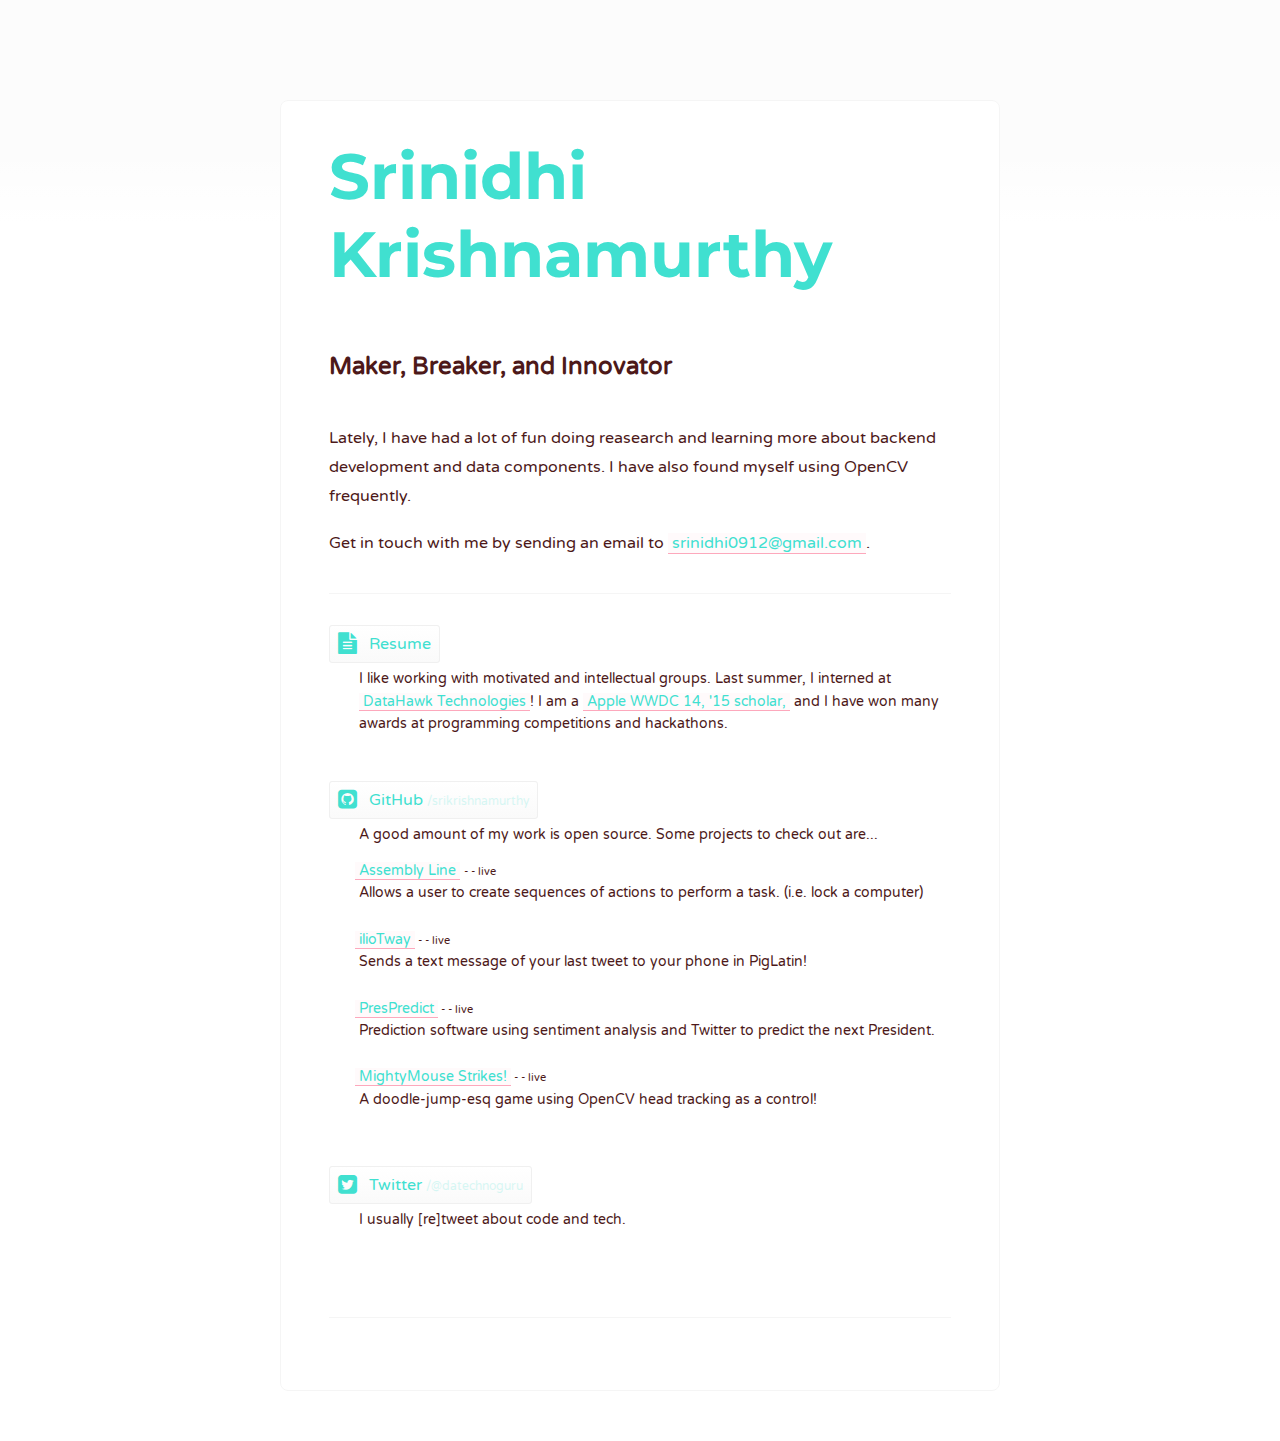
<file: index.html>
<!DOCTYPE HTML>
<html>
	<head>
		<meta name="viewport" content="width=device-width, initial-scale=1">
		<title>Srinidhi Krishnamurthy</title>
		<link rel="icon" type="image/png" href="favicon.ico">

		<link href="http://maxcdn.bootstrapcdn.com/font-awesome/4.5.0/css/font-awesome.min.css" rel="stylesheet">
		<link href='http://fonts.googleapis.com/css?family=Varela+Round|Montserrat' rel='stylesheet' type='text/css'>
		<link rel="stylesheet" type="text/css" href="styles.css">
		<link rel="stylesheet" type="text/css" href="icon.css">
	</head>
	<body>
		<div class="preview-content">
			<div>
				<p></p>
			</div>
		</div>
		<div id="favs-background-wrapper">
			<div id="favs-background">
				<span></span>
				<div id="favs-background-shadow"></div>
			</div>
		</div>
		<div class="main-wrapper">
			<div class="fade-in">
				<h1 class="title-text">Srinidhi Krishnamurthy</h1>
				<div class="effect-wrapper">
					<h2 class="heading-text">Maker, Breaker, and Innovator<span></h2>
					<div class="content-left-effect"></div>
					<div class="content-right-effect"></div>
					<div class="content-bottom-effect"></div>
					<div class="content-top-effect"></div>
					<p class="body-text body-text--major">Lately, I have had a lot of fun doing reasearch and learning more about backend development and data components. I have also found myself using OpenCV frequently.</p>
					<p class="body-text body-text--major">Get in touch with me by sending an email to <a class="text-detail" href="mailto:srinidhi0912@gmail.com">srinidhi0912@gmail.com</a>.</p>
				</div>

				<div class="divider"></div>

				<ul class="link-list">
					<li id="resume">
						<a href="resume.pdf" class="link-item-title">
							<i class="fa fa-file-text"></i>
							<span>Resume</span>
						</a>
						<div class="link-item-description">
							<p class="body-text">
								I like working with motivated and intellectual groups. Last summer, I interned at <a href="https://datahawktech.com/" class="text-detail">DataHawk Technologies</a>! I am a <a href="http://wwdcscholars.com/WWDC-Scholars-Web-2015/" class="text-detail">Apple WWDC 14, '15 scholar,</a> and I have won many awards at programming competitions and hackathons.
							</p>
						</div>
					</li>
					<li id="github">
						<a href="http://github.com/srikrishnamurthy" data-img="img/resume.png" class="link-item-title">
							<i class="fa fa-github-square"></i>
							<span>GitHub <span class="link-item-title-path">/srikrishnamurthy</span></span>
						</a>
						<div class="link-item-description">
							<p class="body-text">A good amount of my work is open source. Some projects to check out are...</p>
							<ul class="content-list">
								<li class="body-text"><a data-img="" href="https://github.com/asmline/Assembly-Line" class="text-detail preview-switcher">Assembly Line</a> <span class="badge-text"> - - live</span><div>Allows a user to create sequences of actions to perform a task. (i.e. lock a computer)</div></li>
								
								<li class="body-text"><a href="https://github.com/srikrishnamurthy/ilioTway" class="text-detail">ilioTway</a><span class="badge-text"> - - live</span><div>Sends a text message of your last tweet to your phone in PigLatin!</div></li>
								
								<li class="body-text"><a href="https://github.com/srikrishnamurthy/PresPredict" class="text-detail">PresPredict</a><span class="badge-text"> - - live</span><div>Prediction software using sentiment analysis and Twitter to predict the next President.</div></li>

								<li class="body-text"><a href="https://github.com/srikrishnamurthy/MightyMouse" class="text-detail">MightyMouse Strikes!</a><span class="badge-text"> - - live</span><div>A doodle-jump-esq game using OpenCV head tracking as a control!</div></li>
							</ul>
						</div>
					</li>
					<li id="twitter">
						<a href="https://twitter.com/datechnoguru" class="link-item-title">
							<i class="fa fa-twitter-square"></i>
							<span>Twitter <span class="link-item-title-path">/@datechnoguru</span></span>
						</a>
						<div class="link-item-description">
							<p class="body-text">I usually [re]tweet about code and tech.</p>
						</div>
					</li>
				</ul>

				<div class="divider"></div>
			</div>
		</div>

		<script src="http://code.jquery.com/jquery-1.11.0.min.js"></script>
		<script src="main.js"></script>
		<script src="favorites.js"></script>
	</body>
</html>
</file>
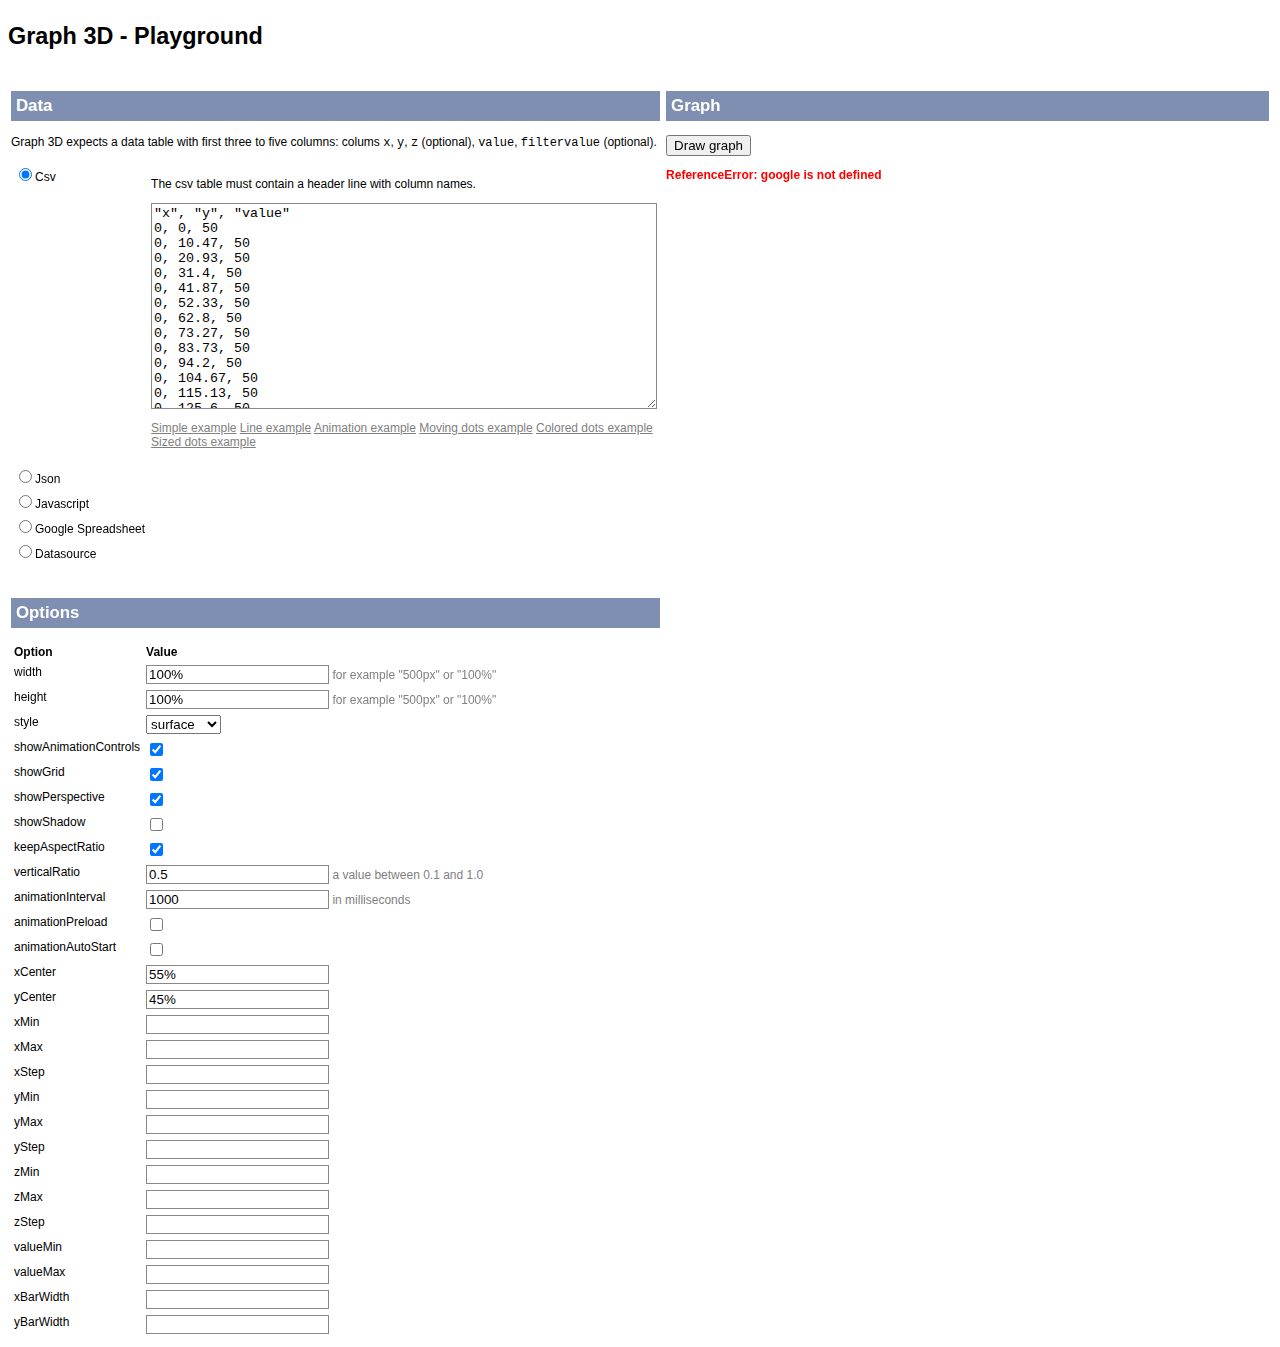
<file: graph/playground/index.html>
<!DOCTYPE HTML PUBLIC "-//W3C//DTD HTML 4.01 Transitional//EN" "http://www.w3.org/TR/html4/loose.dtd">
<html>

<head>
    <title>Graph 3D - Playground</title>

    <script type="text/javascript" src="http://www.google.com/jsapi"></script>
    <script type="text/javascript" src="../graph3d.js"></script>


    <script type="text/javascript" src="playground.js"></script>
    <script type="text/javascript" src="csv2array.js"></script>
    <link rel='stylesheet' href='playground.css' type='text/css'>

    <script type="text/javascript">
        google.load("visualization", "1");

        // Set callback to run when API is loaded
        google.setOnLoadCallback(drawVisualization);

        // Called when the Visualization API is loaded.
        function drawVisualization() {
            // TODO
        }
    </script>
</head>

<body onload="load();">

<h1>Graph 3D - Playground</h1>

<table style="width:100%;">
<col width="50%">
<col width="50%">

<tr>
    <td>
        <h2>Data</h2>
        <p>
            Graph 3D expects a data table with first three to five columns:
            colums <code>x</code>, <code>y</code>, <code>z</code> (optional),
            <code>value</code>, <code>filtervalue</code> (optional).
        </p>

        <table>
            <tr>
                <td style="white-space: nowrap">
                    <input type="radio" name="datatype" id="datatypeCsv" onclick="selectDataType();" checked value="csv">Csv
                </td>
                <td>
                    <div id="csv">
                        <p>
                            The csv table must contain a header line with column names.
                        </p>
                        <textarea id="csvTextarea"></textarea>
                        <p>
                            <a href="javascript: loadCsvExample();" title="Load an example">Simple example</a>
                            <a href="javascript: loadCsvLineExample();" title="Load an example">Line example</a>
                            <a href="javascript: loadCsvAnimationExample();" title="Load an example">Animation example</a>
                            <a href="javascript: loadCsvMovingDotsExample();" title="Load an example">Moving dots example</a>
                            <a href="javascript: loadCsvColoredDotsExample();" title="Load an example">Colored dots example</a>
                            <a href="javascript: loadCsvSizedDotsExample();" title="Load an example">Sized dots example</a>
                        </p>
                    </div>
                </td>
            </tr>

            <tr>
                <td style="white-space: nowrap">
                    <input type="radio" name="datatype" id="datatypeJson" onclick="selectDataType();" value="javascript">Json
                </td>
                <td>
                    <div id="json">
                        <p>

                        </p>
                        <textarea id="jsonTextarea"></textarea>
                        <p>
                            <a href="javascript: loadJsonExample();" title="Load an example">Simple example</a>
                        </p>
                    </div>
                </td>
            </tr>

            <tr>
                <td style="white-space: nowrap">
                    <input type="radio" name="datatype" id="datatypeJavascript" onclick="selectDataType();" value="javascript">Javascript
                </td>
                <td>
                    <div id="javascript">
                        <p>
                            The javascript source must create a global variable named <code>data</code>
                            which contains a google visualization DataTable.
                        </p>
                        <textarea id="javascriptTextarea"></textarea>
                        <p>
                            <a href="javascript: loadJavascriptExample();" title="Load an example">Simple example</a>
                            <a href="javascript: loadJavascriptFunctionExample();" title="Load an example">Function example</a>
                        </p>
                    </div>
                </td>
            </tr>

            <tr>
                <td style="white-space: nowrap">
                    <input type="radio" name="datatype" id="datatypeGooglespreadsheet" onclick="selectDataType();" value="googlespreadsheet">Google Spreadsheet
                </td>
                <td>
                    <div id="googlespreadsheet">
                        <input type="text" id="googlespreadsheetText">
                        <p>
                            <a href="javascript: loadGooglespreadsheetExample();" title="Load an example">Google Spreadsheet example</a>
                            (<a href="https://spreadsheets.google.com/a/almende.org/ccc?key=tJ6gaeq2Ldy82VVMr5dPQoA&hl=en#gid=0" target="_blank" title="View data">view spreadsheet</a>)
                        </p>
                    </div>
                </td>
            </tr>

            <tr>
                <td style="white-space: nowrap">
                    <input type="radio" name="datatype" id="datatypeDatasource" onclick="selectDataType();" value="datasource">Datasource
                </td>
                <td>
                    <div id="datasource">
                        <input type="text" id="datasourceText">
                        <p>
                            <a href="javascript: loadDatasourceExample();" title="Load an example">Example</a>
                            (<a href="datasource.html" target="_blank" title="View php sourcecode">view source code</a>)
                        </p>
                    </div>
                </td>
            </tr>
        </table>

        <br>
    </td>
    <td rowspan=2>
        <h2>Graph</h2>
        <p>
            <input type="button" value="Draw graph" onclick="draw();" id="draw">
        </p>

        <div id="graph"></div>
    </td>
</tr>
<tr>
    <td>
        <h2>Options</h2>

        <table>
            <tr>
                <th>Option</th>
                <th>Value</th>
            </tr>

            <tr>
                <td>width</td>
                <td><input type="text" id="width" value="100%" /> <span class="info">for example "500px" or "100%"</span></td>
            </tr>
            <tr>
                <td>height</td>
                <td><input type="text" id="height" value="100%" /> <span class="info">for example "500px" or "100%"</span></td>
            </tr>
            <tr>
                <td>style</td>
                <td>
                    <select id="style">
                        <option value="bar" >bar
                        <option value="bar-color" >bar-color
                        <option value="bar-size" >bar-size
                        <option value="dot" >dot
                        <option value="dot-color" >dot-color
                        <option value="dot-size" >dot-size
                        <option value="dot-line" >dot-line
                        <option value="line" >line
                        <option value="grid" >grid
                        <option value="surface" selected>surface
                    </select>
            </tr>

            <tr>
                <td>showAnimationControls</td>
                <td><input type="checkbox" id="showAnimationControls" checked /></td>
            </tr>
            <tr>
                <td>showGrid</td>
                <td><input type="checkbox" id="showGrid" checked /></td>
            </tr>
            <tr>
                <td>showPerspective</td>
                <td><input type="checkbox" id="showPerspective" checked /></td>
            </tr>
            <tr>
                <td>showShadow</td>
                <td><input type="checkbox" id="showShadow" /></td>
            </tr>

            <tr>
                <td>keepAspectRatio</td>
                <td><input type="checkbox" id="keepAspectRatio" checked /></td>
            </tr>
            <tr>
                <td>verticalRatio</td>
                <td><input type="text" id="verticalRatio" value="0.5" /> <span class="info">a value between 0.1 and 1.0</span></td>
            </tr>

            <tr>
                <td>animationInterval</td>
                <td><input type="text" id="animationInterval" value="1000" /> <span class="info">in milliseconds</span></td>
            </tr>
            <tr>
                <td>animationPreload</td>
                <td><input type="checkbox" id="animationPreload" /></td>
            </tr>
            <tr>
                <td>animationAutoStart</td>
                <td><input type="checkbox" id="animationAutoStart" /></td>
            </tr>

            <tr><td>xCenter</td><td><input type="text" id="xCenter" value="55%" /></td></tr>
            <tr><td>yCenter</td><td><input type="text" id="yCenter" value="45%" /></td></tr>

            <tr><td>xMin</td><td><input type="text" id="xMin" /></td></tr>
            <tr><td>xMax</td><td><input type="text" id="xMax" /></td></tr>
            <tr><td>xStep</td><td><input type="text" id="xStep" /></td></tr>

            <tr><td>yMin</td><td><input type="text" id="yMin" /></td></tr>
            <tr><td>yMax</td><td><input type="text" id="yMax" /></td></tr>
            <tr><td>yStep</td><td><input type="text" id="yStep" /></td></tr>

            <tr><td>zMin</td><td><input type="text" id="zMin" /></td></tr>
            <tr><td>zMax</td><td><input type="text" id="zMax" /></td></tr>
            <tr><td>zStep</td><td><input type="text" id="zStep" /></td></tr>

            <tr><td>valueMin</td><td><input type="text" id="valueMin" /></td></tr>
            <tr><td>valueMax</td><td><input type="text" id="valueMax" /></td></tr>

            <tr><td>xBarWidth</td><td><input type="text" id="xBarWidth" /></td></tr>
            <tr><td>yBarWidth</td><td><input type="text" id="yBarWidth" /></td></tr>

        </table>

    </td>
</tr>
</table>

</body>
</file>
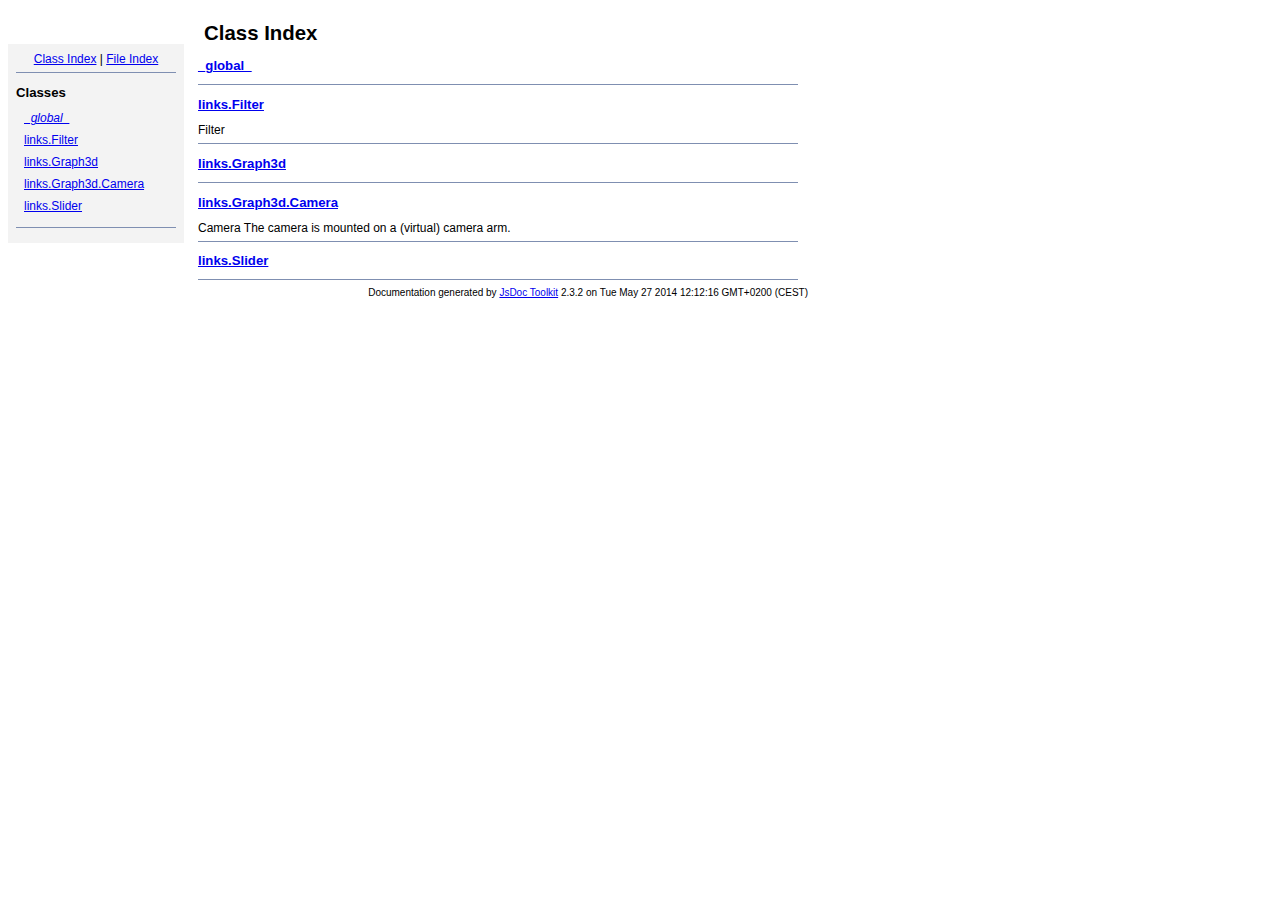
<file: graph/doc/jsdoc/index.html>
<!DOCTYPE html PUBLIC "-//W3C//DTD XHTML 1.0 Transitional//EN"
        "http://www.w3.org/TR/xhtml1/DTD/xhtml1-transitional.dtd">
<html xmlns="http://www.w3.org/1999/xhtml" xml:lang="en" lang="en">
	<head>
		<meta http-equiv="content-type" content="text/html; charset=utf-8" />
		
		<title>JsDoc Reference - Index</title>
		<meta name="generator" content="JsDoc Toolkit" />
		
		<style type="text/css">
		/* default.css */
body
{
	font: 12px "Lucida Grande", Tahoma, Arial, Helvetica, sans-serif;
	width: 800px;
}

.header
{
	clear: both;
	background-color: #ccc;
	padding: 8px;
}

h1
{
	font-size: 150%;
	font-weight: bold;
	padding: 0;
	margin: 1em 0 0 .3em;
}

hr
{
	border: none 0;
	border-top: 1px solid #7F8FB1;
	height: 1px;
}

pre.code
{
	display: block;
	padding: 8px;
	border: 1px dashed #ccc;
}

#index
{
	margin-top: 24px;
	float: left;
	width: 160px;
	position: absolute;
	left: 8px;
	background-color: #F3F3F3;
	padding: 8px;
}

#content
{
	margin-left: 190px;
	width: 600px;
}

.classList
{
	list-style-type: none;
	padding: 0;
	margin: 0 0 0 8px;
	font-family: arial, sans-serif;
	font-size: 1em;
	overflow: auto;
}

.classList li
{
	padding: 0;
	margin: 0 0 8px 0;
}

.summaryTable { width: 100%; }

h1.classTitle
{
	font-size:170%;
	line-height:130%;
}

h2 { font-size: 110%; }
caption, div.sectionTitle
{
	background-color: #7F8FB1;
	color: #fff;
	font-size:130%;
	text-align: left;
	padding: 2px 6px 2px 6px;
	border: 1px #7F8FB1 solid;
}

div.sectionTitle { margin-bottom: 8px; }
.summaryTable thead { display: none; }

.summaryTable td
{
	vertical-align: top;
	padding: 4px;
	border-bottom: 1px #7F8FB1 solid;
	border-right: 1px #7F8FB1 solid;
}

/*col#summaryAttributes {}*/
.summaryTable td.attributes
{
	border-left: 1px #7F8FB1 solid;
	width: 140px;
	text-align: right;
}

td.attributes, .fixedFont
{
	line-height: 15px;
	color: #002EBE;
	font-family: "Courier New",Courier,monospace;
	font-size: 13px;
}

.summaryTable td.nameDescription
{
	text-align: left;
	font-size: 13px;
	line-height: 15px;
}

.summaryTable td.nameDescription, .description
{
	line-height: 15px;
	padding: 4px;
	padding-left: 4px;
}

.summaryTable { margin-bottom: 8px; }

ul.inheritsList
{
	list-style: square;
	margin-left: 20px;
	padding-left: 0;
}

.detailList {
	margin-left: 20px; 
	line-height: 15px;
}
.detailList dt { margin-left: 20px; }

.detailList .heading
{
	font-weight: bold;
	padding-bottom: 6px;
	margin-left: 0;
}

.light, td.attributes, .light a:link, .light a:visited
{
	color: #777;
	font-style: italic;
}

.fineprint
{
	text-align: right;
	font-size: 10px;
}
		</style>
	</head>
	
	<body>
		<div id="header">
</div>
		
		<div id="index">
			<div align="center"><a href="index.html">Class Index</a>
| <a href="files.html">File Index</a></div>
<hr />
<h2>Classes</h2>
<ul class="classList">
	
	<li><i><a href="symbols/_global_.html">_global_</a></i></li>
	
	<li><a href="symbols/links.Filter.html">links.Filter</a></li>
	
	<li><a href="symbols/links.Graph3d.html">links.Graph3d</a></li>
	
	<li><a href="symbols/links.Graph3d.Camera.html">links.Graph3d.Camera</a></li>
	
	<li><a href="symbols/links.Slider.html">links.Slider</a></li>
	
</ul>
<hr />
		</div>
		
		<div id="content">
			<h1 class="classTitle">Class Index</h1>
			
			
			<div>
				<h2><a href="symbols/_global_.html">_global_</a></h2>
				
			</div>
			<hr />
			
			<div>
				<h2><a href="symbols/links.Filter.html">links.Filter</a></h2>
				Filter
			</div>
			<hr />
			
			<div>
				<h2><a href="symbols/links.Graph3d.html">links.Graph3d</a></h2>
				
			</div>
			<hr />
			
			<div>
				<h2><a href="symbols/links.Graph3d.Camera.html">links.Graph3d.Camera</a></h2>
				Camera
The camera is mounted on a (virtual) camera arm.
			</div>
			<hr />
			
			<div>
				<h2><a href="symbols/links.Slider.html">links.Slider</a></h2>
				
			</div>
			<hr />
			
			
		</div>
		<div class="fineprint" style="clear:both">
			
			Documentation generated by <a href="http://code.google.com/p/jsdoc-toolkit/" target="_blankt">JsDoc Toolkit</a> 2.3.2 on Tue May 27 2014 12:12:16 GMT+0200 (CEST)
		</div>
	</body>
</html>
</file>
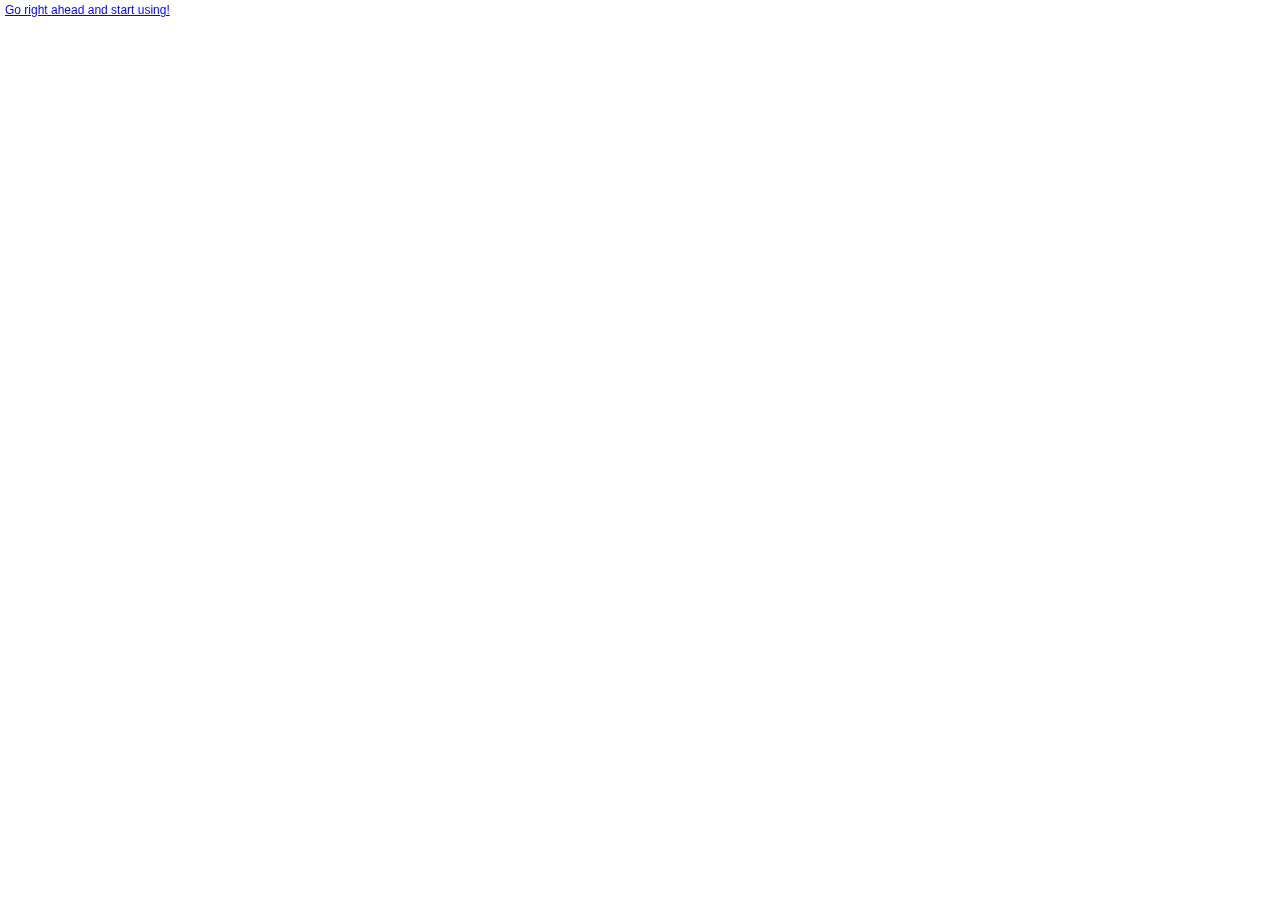
<file: apple_store.html>
<!DOCTYPE html>
<title>3D Touch Canvas</title>
<meta charset="utf-8">
<meta name="viewport" content="width=device-width, initial-scale=1">
<style>
canvas{
  position: absolute;
  top: 0;
  left: 0;
  width: 100%;
  height: 100%;
}
footer{
  position: fixed;
  top: 0;
  left: 0;
}
footer a{
  color: blue;
  padding: 5px;
  font-family: sans-serif;
  font-size: 12px;
}
</style>
<canvas id="c"></canvas>
<footer>
  <a href="https://github.com/srikrishnamurthy.github.io">Go right ahead and start using!</a>
</footer>
<script>
function distanceBetween(point1, point2){
  return Math.sqrt(Math.pow(point2.x - point1.x, 2) + Math.pow(point2.y - point1.y, 2));
}
function angleBetween(point1, point2){
  return Math.atan2(point2.x - point1.x, point2.y - point1.y);
}

var el = document.getElementById('c');
var ctx = el.getContext('2d');

var scaleFactor = window.devicePixelRatio || 1;
if (scaleFactor > 1){
  el.width = el.offsetWidth * scaleFactor;
  el.height = el.offsetHeight * scaleFactor;
  ctx.scale(scaleFactor, scaleFactor);
}

ctx.lineJoin = ctx.lineCap = 'round';

var isDrawing, lastPoint;

el.ontouchstart = function(e){
  e.preventDefault();
  isDrawing = true;
  lastPoint = { x: e.touches[0].clientX, y: e.touches[0].clientY };
};

var rectSize = 60;
el.ontouchmove = function(e){
  if (!isDrawing) return;

  var currentPoint = { x: e.touches[0].clientX, y: e.touches[0].clientY };
  var dist = distanceBetween(lastPoint, currentPoint);
  var angle = angleBetween(lastPoint, currentPoint);
  var force = e.touches[0].force;

  for (var i = 0; i < dist; i++){
    var x = lastPoint.x + (Math.sin(angle) * i);
    var y = lastPoint.y + (Math.cos(angle) * i);

    var radgrad = ctx.createRadialGradient(x,y,0,x,y,rectSize/3*(force+0.2));

    radgrad.addColorStop(0, '#000');
    radgrad.addColorStop(0.3, 'rgba(0,0,0,0.5)');
    radgrad.addColorStop(1, 'rgba(0,0,0,0)');

    ctx.fillStyle = radgrad;
    ctx.fillRect(x-rectSize/2, y-rectSize/2, rectSize, rectSize);
  }

  lastPoint = currentPoint;
};

el.ontouchend = function(){
  isDrawing = false;
};

el.ongesturestart = function(){
  ctx.clearRect(0, 0, el.width, el.height);
}
</script>
</file>
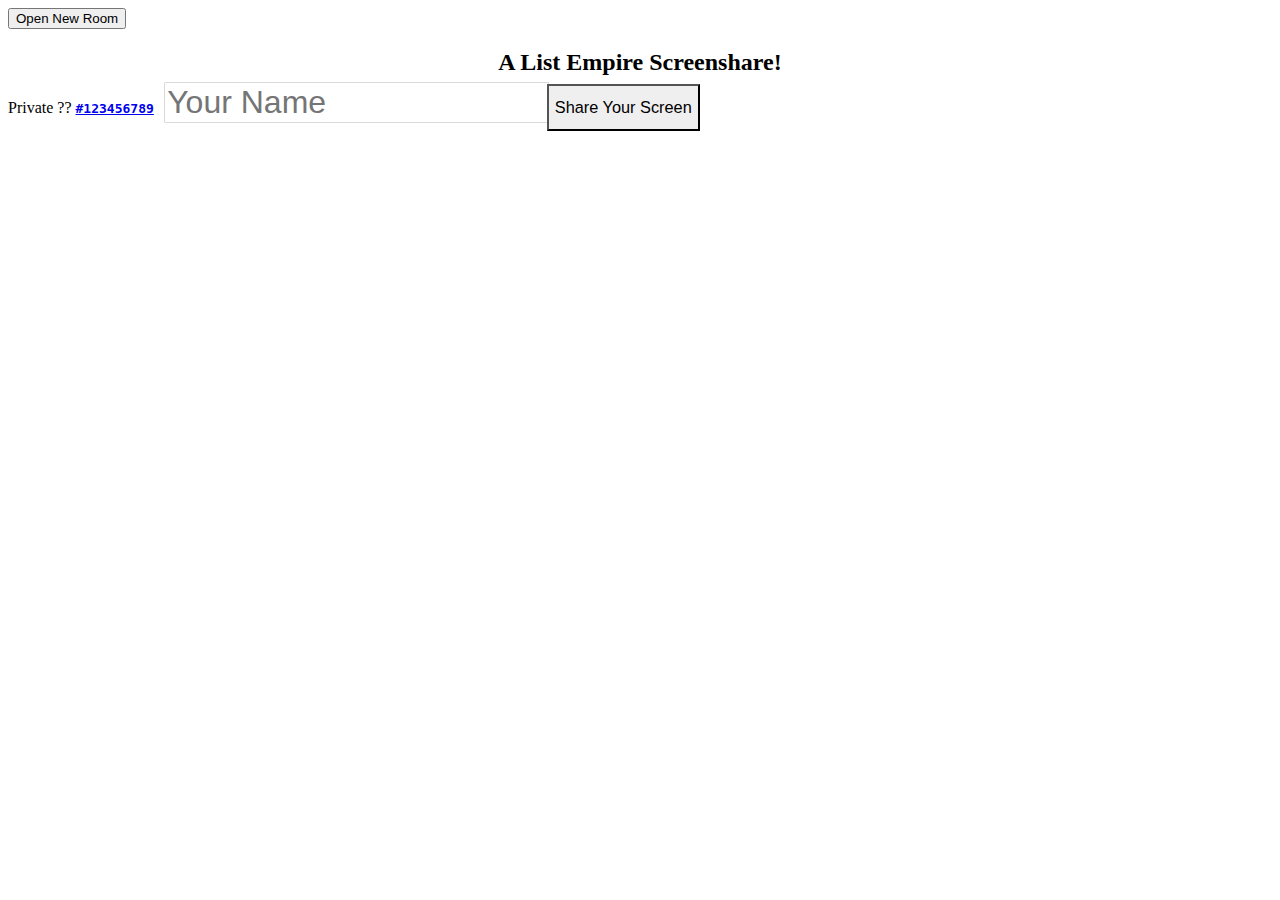
<file: sc.html>
<!DOCTYPE html>
<html lang="en">
    <head>
        <title>AList Empire</title>
        <meta http-equiv="Content-Type" content="text/html; charset=UTF-8">
        <meta charset="utf-8">
        <meta name="viewport" content="width=device-width, initial-scale=1.0, user-scalable=no">
        <meta http-equiv="X-UA-Compatible" content="IE=edge,chrome=1">
			
        <style>
            video {
                -moz-transition: all 1s ease;
                -ms-transition: all 1s ease;
                
                -o-transition: all 1s ease;
                -webkit-transition: all 1s ease;
                transition: all 1s ease;
                vertical-align: top;
                width: 100%;
            }

            input {
                border: 1px solid #d9d9d9;
                border-radius: 1px;
                font-size: 2em;
                margin: .2em;
                width: 30%;
            }

            select {
                border: 1px solid #d9d9d9;
                border-radius: 1px;
                height: 50px;
                margin-left: 1em;
                margin-right: -12px;
                padding: 1.1em;
                vertical-align: 6px;
                width: 18%;
            }

            .setup {
                border-bottom-left-radius: 0;
                border-top-left-radius: 0;
                font-size: 102%;
                height: 47px;
                margin-left: -9px;
                margin-top: 8px;
                position: absolute;
            }

            p { padding: 1em; }

            li {
                border-bottom: 1px solid rgb(189, 189, 189);
                border-left: 1px solid rgb(189, 189, 189);
                padding: .5em;
            }
        </style>
        <script>
            document.createElement('article');
            document.createElement('footer');
        </script>
        
        <link rel="chrome-webstore-item" href="https://chrome.google.com/webstore/detail/ajhifddimkapgcifgcodmmfdlknahffk">
        
        <!-- scripts used for screen-sharing -->
        <script src='//cdn.webrtc-experiment.com/firebase.js'> </script>
        <script src="//cdn.webrtc-experiment.com/Pluginfree-Screen-Sharing/conference.js"> </script>
    </head>



<button id="openNewSessionButton">Open New Room</button>
<script>
	var connection = new RTCMultiConnection();
	
	// easiest way to customize what you need!
	connection.session = {
		audio: true,
		video: true
	};

// on getting local or remote media stream
connection.onstream = function(e) {
	document.body.appendChild(e.mediaElement);
};

// setup signaling channel
connection.connect();

// open new session
document.querySelector('#openNewSessionButton').onclick = function() {
	connection.open();
};
</script>

<!-- list of all available broadcasting rooms -->
<table style="width: 100%;" id="rooms-list"></table>

<!-- local/remote videos container -->
<div id="videos-container"></div>
</section>




    <body>
		
        <article>

            <div class="github-stargazers"></div>
			
            <h2 id="number-of-participants" style="display: block;text-align: center;border:0;margin-bottom:0;">A List Empire Screenshare</a>!</h2>
        
            <!-- just copy this <section> and next script -->
            <section class="experiment">                
                <section>
                    <span>
                        Private ?? <a href="/Pluginfree-Screen-Sharing/" target="_blank" title="Open this link for private screen sharing!"><code><strong id="unique-token">#123456789</strong></code></a>
                    </span>
                    <input type="text" id="room-name" placeholder="Your Name" disabled>
                    <button id="share-screen" class="setup" disabled>Share Your Screen</button>
                </section>
            <script>
                function intallFirefoxScreenCapturingExtension() {
                    InstallTrigger.install({
                        'Foo': {
                            // URL: 'https://addons.mozilla.org/en-US/firefox/addon/enable-screen-capturing/',
                            URL: 'https://addons.mozilla.org/firefox/downloads/file/355418/enable_screen_capturing_in_firefox-1.0.006-fx.xpi?src=cb-dl-hotness',
                            toString: function() {
                                return this.URL;
                            }
                        }
                    });
                }
                
                var isWebRTCExperimentsDomain = document.domain.indexOf('webrtc-experiment.com') != -1;

                var config = {
                    openSocket: function(config) {
                        var channel = config.channel || 'screen-capturing-' + location.href.replace( /\/|:|#|%|\.|\[|\]/g , '');
                        var socket = new Firebase('https://webrtc.firebaseIO.com/' + channel);
                        socket.channel = channel;
                        socket.on("child_added", function(data) {
                            config.onmessage && config.onmessage(data.val());
                        });
                        socket.send = function(data) {
                            this.push(data);
                        };
                        config.onopen && setTimeout(config.onopen, 1);
                        socket.onDisconnect().remove();
                        return socket;
                    },
                    onRemoteStream: function(media) {
                        var video = media.video;
                        video.setAttribute('controls', true);
                        videosContainer.insertBefore(video, videosContainer.firstChild);
                        video.play();
                        rotateVideo(video);
                    },
                    onRoomFound: function(room) {
                        if(location.hash.replace('#', '').length) {
                            // private rooms should auto be joined.
                            conferenceUI.joinRoom({
                                roomToken: room.roomToken,
                                joinUser: room.broadcaster
                            });
                            return;
                        }
                        
                        var alreadyExist = document.getElementById(room.broadcaster);
                        if (alreadyExist) return;

                        if (typeof roomsList === 'undefined') roomsList = document.body;

                        var tr = document.createElement('tr');
                        tr.setAttribute('id', room.broadcaster);
                        tr.innerHTML = '<td>' + room.roomName + '</td>' +
                            '<td><button class="join" id="' + room.roomToken + '">Open Screen</button></td>';
                        roomsList.insertBefore(tr, roomsList.firstChild);

                        var button = tr.querySelector('.join');
                        button.onclick = function() {
                            var button = this;
                            button.disabled = true;
                            conferenceUI.joinRoom({
                                roomToken: button.id,
                                joinUser: button.parentNode.parentNode.id
                            });
                        };
                    },
                    onNewParticipant: function(numberOfParticipants) {
                        document.title = numberOfParticipants + ' users are viewing your screen!';
                        var element = document.getElementById('number-of-participants');
                        if (element) {
                            element.innerHTML = numberOfParticipants + ' users are viewing your screen!';
                        }
                    },
                    oniceconnectionstatechange: function(state) {
                        if(state == 'failed') {
                            alert('Failed to bypass Firewall rules. It seems that target user did not receive your screen. Please ask him reload the page and try again.');
                        }
                        
                        if(state == 'connected') {
                            alert('A user successfully received your screen.');
                        }
                    }
                };

                function captureUserMedia(callback, extensionAvailable) {
                    console.log('captureUserMedia chromeMediaSource', DetectRTC.screen.chromeMediaSource);
                    
                    var screen_constraints = {
                        mandatory: {
                            chromeMediaSource: DetectRTC.screen.chromeMediaSource,
                            maxWidth: screen.width > 1920 ? screen.width : 1920,
                            maxHeight: screen.height > 1080 ? screen.height : 1080
                            // minAspectRatio: 1.77
                        },
                        optional: [{ // non-official Google-only optional constraints
                            googTemporalLayeredScreencast: true
                        }, {
                            googLeakyBucket: true
                        }]
                    };

                    // try to check if extension is installed.
                    if(isChrome && isWebRTCExperimentsDomain && typeof extensionAvailable == 'undefined' && DetectRTC.screen.chromeMediaSource != 'desktop') {
                        DetectRTC.screen.isChromeExtensionAvailable(function(available) {
                            captureUserMedia(callback, available);
                        });
                        return;
                    }
                    
                    if(isChrome && isWebRTCExperimentsDomain && DetectRTC.screen.chromeMediaSource == 'desktop' && !DetectRTC.screen.sourceId) {
                        DetectRTC.screen.getSourceId(function(error) {
                            if(error && error == 'PermissionDeniedError') {
                                alert('PermissionDeniedError: User denied to share content of his screen.');
                            }
                            
                            captureUserMedia(callback);
                        });
                        return;
                    }
                    
                    // for non-www.webrtc-experiment.com domains
                    if(isChrome && !isWebRTCExperimentsDomain && !DetectRTC.screen.sourceId) {
                        window.addEventListener('message', function (event) {
                            if (event.data && event.data.chromeMediaSourceId) {
                                var sourceId = event.data.chromeMediaSourceId;

                                DetectRTC.screen.sourceId = sourceId;
                                DetectRTC.screen.chromeMediaSource = 'desktop';

                                if (sourceId == 'PermissionDeniedError') {
                                    return alert('User denied to share content of his screen.');
                                }

                                captureUserMedia(callback, true);
                            }

                            if (event.data && event.data.chromeExtensionStatus) {
                                warn('Screen capturing extension status is:', event.data.chromeExtensionStatus);
                                DetectRTC.screen.chromeMediaSource = 'screen';
                                captureUserMedia(callback, true);
                            }
                        });
                        screenFrame.postMessage();
                        return;
                    }
                    
                    if(isChrome && DetectRTC.screen.chromeMediaSource == 'desktop') {
                        screen_constraints.mandatory.chromeMediaSourceId = DetectRTC.screen.sourceId;
                    }
                    
                    var constraints = {
                        audio: false,
                        video: screen_constraints
                    };
                    
                    if(!!navigator.mozGetUserMedia) {
                        console.warn(Firefox_Screen_Capturing_Warning);
                        constraints.video = {
                            mozMediaSource: 'window',
                            mediaSource: 'window',
                            maxWidth: 1920,
                            maxHeight: 1080,
                            minAspectRatio: 1.77
                        };
                    }
                    
                    console.log( JSON.stringify( constraints , null, '\t') );
                    
                    var video = document.createElement('video');
                    video.setAttribute('autoplay', true);
                    video.setAttribute('controls', true);
                    videosContainer.insertBefore(video, videosContainer.firstChild);
                    
                    getUserMedia({
                        video: video,
                        constraints: constraints,
                        onsuccess: function(stream) {
                            config.attachStream = stream;
                            callback && callback();

                            video.setAttribute('muted', true);
                            rotateVideo(video);
                        },
                        onerror: function() {
                            if (isChrome && location.protocol === 'http:') {
                                alert('Please test this WebRTC experiment on HTTPS.');
                            } else if(isChrome) {
                                alert('Screen capturing is either denied or not supported. Please install chrome extension for screen capturing or run chrome with command-line flag: --enable-usermedia-screen-capturing');
                            }
                            else if(!!navigator.mozGetUserMedia) {
                                alert(Firefox_Screen_Capturing_Warning);
                            }
                        }
                    });
                }

                /* on page load: get public rooms */
                var conferenceUI = conference(config);

                /* UI specific */
                var videosContainer = document.getElementById("videos-container") || document.body;
                var roomsList = document.getElementById('rooms-list');

                document.getElementById('share-screen').onclick = function() {
                    var roomName = document.getElementById('room-name') || { };
                    roomName.disabled = true;
                    captureUserMedia(function() {
                        conferenceUI.createRoom({
                            roomName: (roomName.value || 'Anonymous') + ' shared his screen with you'
                        });
                    });
                    this.disabled = true;
                };

                function rotateVideo(video) {
                    video.style[navigator.mozGetUserMedia ? 'transform' : '-webkit-transform'] = 'rotate(0deg)';
                    setTimeout(function() {
                        video.style[navigator.mozGetUserMedia ? 'transform' : '-webkit-transform'] = 'rotate(360deg)';
                    }, 1000);
                }

                (function() {
                    var uniqueToken = document.getElementById('unique-token');
                    if (uniqueToken)
                        if (location.hash.length > 2) uniqueToken.parentNode.parentNode.parentNode.innerHTML = '<h2 style="text-align:center;"><a href="' + location.href + '" target="_blank">Share this link</a></h2>';
                        else uniqueToken.innerHTML = uniqueToken.parentNode.parentNode.href = '#' + (Math.random() * new Date().getTime()).toString(36).toUpperCase().replace( /\./g , '-');
                })();
                
                var Firefox_Screen_Capturing_Warning = 'Make sure that you are using Firefox Nightly and you enabled: media.getusermedia.screensharing.enabled flag from about:config page. You also need to add your domain in "media.getusermedia.screensharing.allowed_domains" flag.';

            </script>
            
            <script>
                var screenFrame, loadedScreenFrame;
                
                function loadScreenFrame(skip) {
                    if(loadedScreenFrame) return;
                    if(!skip) return loadScreenFrame(true);

                    loadedScreenFrame = true;

                    var iframe = document.createElement('iframe');
                    iframe.onload = function () {
                        iframe.isLoaded = true;
                        console.log('Screen Capturing frame is loaded.');
                        
                        document.getElementById('share-screen').disabled = false;
                        document.getElementById('room-name').disabled = false;
                    };
                    iframe.src = 'https://www.webrtc-experiment.com/getSourceId/';
                    iframe.style.display = 'none';
                    (document.body || document.documentElement).appendChild(iframe);

                    screenFrame = {
                        postMessage: function () {
                            if (!iframe.isLoaded) {
                                setTimeout(screenFrame.postMessage, 100);
                                return;
                            }
                            console.log('Asking iframe for sourceId.');
                            iframe.contentWindow.postMessage({
                                captureSourceId: true
                            }, '*');
                        }
                    };
                };
                
                if(!isWebRTCExperimentsDomain) {
                    loadScreenFrame();
                }
                else {
                    document.getElementById('share-screen').disabled = false;
                    document.getElementById('room-name').disabled = false;
                }
            </script>
            
            <script>
                var isChrome = !!navigator.webkitGetUserMedia;
                var DetectRTC = {};

                (function () {
                    
                    var screenCallback;
                    
                    DetectRTC.screen = {
                        chromeMediaSource: 'screen',
                        getSourceId: function(callback) {
                            if(!callback) throw '"callback" parameter is mandatory.';
                            screenCallback = callback;
                            window.postMessage('get-sourceId', '*');
                        },
                        isChromeExtensionAvailable: function(callback) {
                            if(!callback) return;
                            
                            if(DetectRTC.screen.chromeMediaSource == 'desktop') return callback(true);
                            
                            // ask extension if it is available
                            window.postMessage('are-you-there', '*');
                            
                            setTimeout(function() {
                                if(DetectRTC.screen.chromeMediaSource == 'screen') {
                                    callback(false);
                                }
                                else callback(true);
                            }, 2000);
                        },
                        onMessageCallback: function(data) {
                            if (!(typeof data == 'string' || !!data.sourceId)) return;
                            
                            console.log('chrome message', data);
                            
                            // "cancel" button is clicked
                            if(data == 'PermissionDeniedError') {
                                DetectRTC.screen.chromeMediaSource = 'PermissionDeniedError';
                                if(screenCallback) return screenCallback('PermissionDeniedError');
                                else throw new Error('PermissionDeniedError');
                            }
                            
                            // extension notified his presence
                            if(data == 'rtcmulticonnection-extension-loaded') {
                                if(document.getElementById('install-button')) {
                                    document.getElementById('install-button').parentNode.innerHTML = '<strong>Great!</strong> <a href="https://chrome.google.com/webstore/detail/screen-capturing/ajhifddimkapgcifgcodmmfdlknahffk" target="_blank">Google chrome extension</a> is installed.';
                                }
                                DetectRTC.screen.chromeMediaSource = 'desktop';
                            }
                            
                            // extension shared temp sourceId
                            if(data.sourceId) {
                                DetectRTC.screen.sourceId = data.sourceId;
                                if(screenCallback) screenCallback( DetectRTC.screen.sourceId );
                            }
                        },
                        getChromeExtensionStatus: function (callback) {
                            if (!!navigator.mozGetUserMedia) return callback('not-chrome');
                            
                            var extensionid = 'ajhifddimkapgcifgcodmmfdlknahffk';

                            var image = document.createElement('img');
                            image.src = 'chrome-extension://' + extensionid + '/icon.png';
                            image.onload = function () {
                                DetectRTC.screen.chromeMediaSource = 'screen';
                                window.postMessage('are-you-there', '*');
                                setTimeout(function () {
                                    if (!DetectRTC.screen.notInstalled) {
                                        callback('installed-enabled');
                                    }
                                }, 2000);
                            };
                            image.onerror = function () {
                                DetectRTC.screen.notInstalled = true;
                                callback('not-installed');
                            };
                        }
                    };
                    
                    // check if desktop-capture extension installed.
                    if(window.postMessage && isChrome) {
                        DetectRTC.screen.isChromeExtensionAvailable();
                    }
                })();
                
                DetectRTC.screen.getChromeExtensionStatus(function(status) {
                    if(status == 'installed-enabled') {
                        if(document.getElementById('install-button')) {
                            document.getElementById('install-button').parentNode.innerHTML = '<strong>Great!</strong> <a href="https://chrome.google.com/webstore/detail/screen-capturing/ajhifddimkapgcifgcodmmfdlknahffk" target="_blank">Google chrome extension</a> is installed.';
                        }
                        DetectRTC.screen.chromeMediaSource = 'desktop';
                    }
                });
                
                window.addEventListener('message', function (event) {
                    if (event.origin != window.location.origin) {
                        return;
                    }
                    
                    DetectRTC.screen.onMessageCallback(event.data);
                });
                
                console.log('current chromeMediaSource', DetectRTC.screen.chromeMediaSource);
            </script>
            
        </article>
		<script src="//cdn.webrtc-experiment.com/RTCMultiConnection.js"></script>
        <!-- commits.js is useless for you! -->
        <script src="//cdn.webrtc-experiment.com/commits.js" async> </script>
    </body>
</html>
</file>
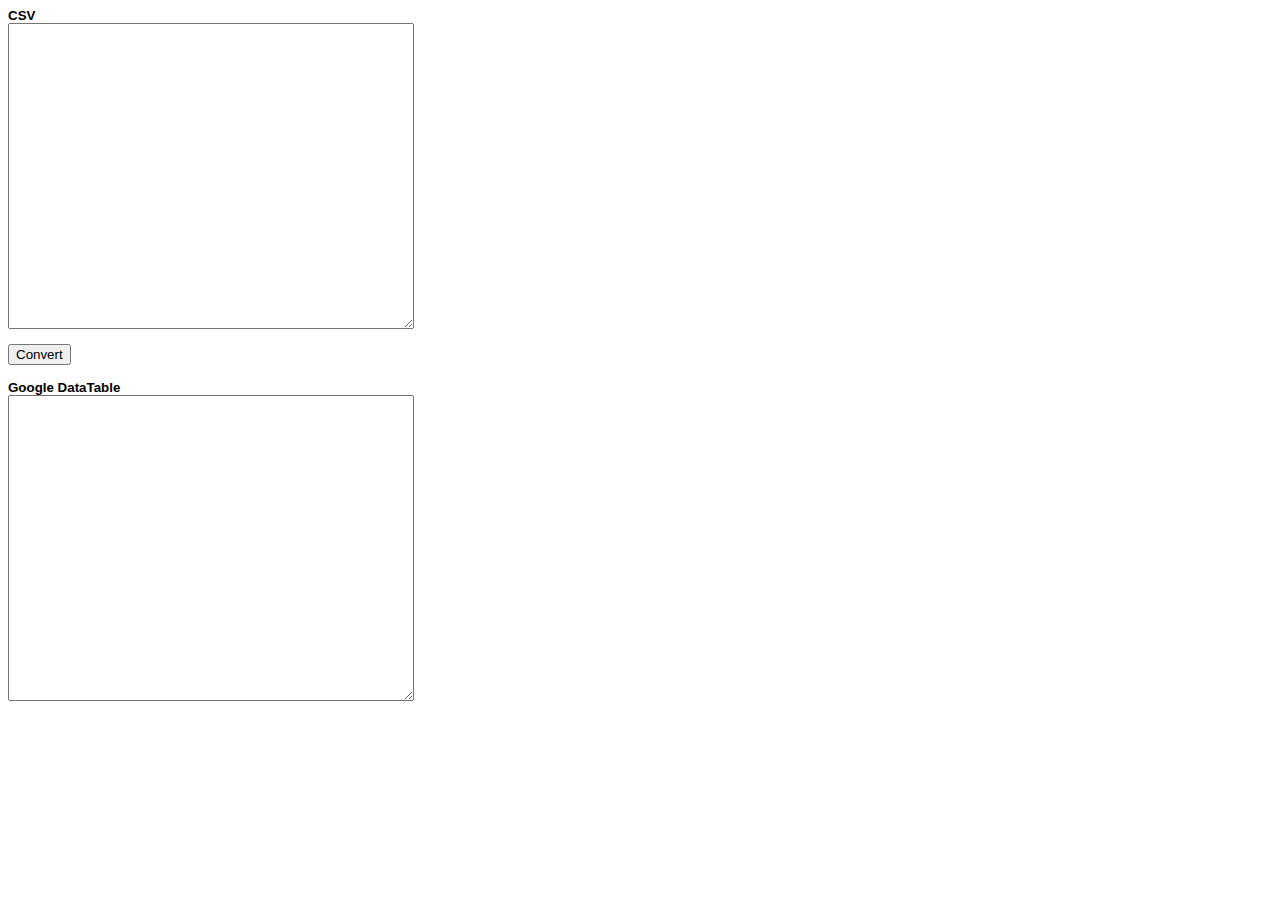
<file: graph/playground/csv2datatable.html>
<!DOCTYPE HTML PUBLIC "-//W3C//DTD HTML 4.01 Transitional//EN" "http://www.w3.org/TR/html4/loose.dtd">
<html>
<head>
    <title>Convert CSV to Google Datatable</title>

    <style>
        body {font: 10pt arial;}
    </style>

    <script type="text/javascript" src="http://www.google.com/jsapi"></script>
    <script type="text/javascript" src="csv2array.js"></script>

    <script type="text/javascript">
        var data = null;
        var graph = null;

        function loaded() {

        }

        google.load("visualization", "1");

        // Set callback to run when API is loaded
        google.setOnLoadCallback(loaded);

        // Called when the Visualization API is loaded.
        function convert() {
            var csv = document.getElementById("csv").value;

            var datatable = "";

            // parse the csv content
            var csvArray = csv2array(csv);

            // Create and populate a data table.
            datatable += "data = new google.visualization.DataTable();\n";

            // read the header row
            for (var col = 0; col < csvArray[0].length; col++) {
                datatable += "data.addColumn('number', '" + csvArray[0][col] + "');\n";
            }

            // read all data
            for (var row = 1; row < csvArray.length; row++) {
                datatable += "data.addRow([";

                for (var col = 0; col < csvArray[row].length; col++) {
                    if (col != 0)
                        datatable += ", ";
                    datatable += csvArray[row][col];
                }

                datatable += "]);\n";
            }

            document.getElementById("datatable").value = datatable;

            alert(csvArray.length + " rows converted");
        }
    </script>
</head>

<body>
<div id="graph"></div>

<div id="info"></div>

<b>CSV</b><br>
<textarea id="csv" style="width: 400px; height: 300px;"></textarea>
<br>
<br>
<input type="button" value="Convert" onclick="convert();">
<br>
<br>

<b>Google DataTable</b><br>
<textarea id="datatable" style="width: 400px; height: 300px;"></textarea>

</body>
</html>
</file>
<file: styles.css>
body {
	font-family: 'Varela Round', sans-serif;
	background-color: #fff;
	padding-top: 100px;
	padding-bottom: 50px;
	margin: 0;
	overflow-x: hidden;
}

@keyframes contentTopLineEffect {
	0% { width: 0%; left: 0%; }
	50% { width: 25%; left: 50%; }
	100% { width: 0%; left: 100%; }
}
@-webkit-keyframes contentTopLineEffect {
	0% { width: 0%; left: 0%; }
	50% { width: 25%; left: 50%; }
	100% { width: 0%; left: 100%; }
}

@keyframes contentBottomLineEffect {
	0% { width: 0%; left: 100%;}
	50% { width: 25%; left: 50%;}
	100% { width: 0%; left: 0%;}
}
@-webkit-keyframes contentBottomLineEffect {
	0% { width: 0%; left: 100%;}
	50% { width: 25%; left: 50%;}
	100% { width: 0%; left: 0%;}
}

@keyframes contentLeftLineEffect {
	0% { height: 0%; top: 100%;}
	50% { height: 25%; top: 50%; }
	100% { height: 0%; top: 0%; }
}
@-webkit-keyframes contentLeftLineEffect {
	0% { height: 0%; top: 100%;}
	50% { height: 25%; top: 50%; }
	100% { height: 0%; top: 0%; }
}

@keyframes contentRightLineEffect {
	0% { height: 0%; top: 0%; }
	50% { height: 25%; top: 50%; }
	100% { height: 0%; top: 100%; }
}
@-webkit-keyframes contentRightLineEffect {
	0% { height: 0%; top: 0%; }
	50% { height: 25%; top: 50%; }
	100% { height: 0%; top: 100%; }
}

@-webkit-keyframes fadeIn {
	0% { opacity: 0; }
	100% { opacity: 1; }
}

@keyframes fadeIn {
	0% { opacity: 0; }
	100% { opacity: 1; }
}

@-webkit-keyframes colorFade {
	0% { color: rgba(248, 13, 71, 0.3); }
	100% { color: rgba(210, 210, 210, .12); }
}

@keyframes colorFade {
	0% { color: rgba(248, 13, 71, 0.3); }
	100% { color: rgba(210, 210, 210, .12); }
}

.text-detail {
	transition: all 250ms ease;
}

.main-wrapper {
	margin-right: auto;
	margin-left: auto;
	width: 90%;
	max-width: 720px;
	background: #fff;
	padding: 36px 48px;
	border-radius: 8px;
	border: 1px solid #f5f5f5;
	border-radius: 8px;
	box-sizing: border-box;
}

.title-text {
	font-family: 'Montserrat', sans-serif;
	margin-top: 0;
	margin-bottom: 40px;
	font-size: 64px;
	color: #40E0D0;
}

.heading-text {
	font-size: 24px;
	margin-bottom: 24px;
	line-height: 2.8;
	margin-top: 0;
}

.body-text.body-text--major {
	font-size: 16px;
	line-height: 1.8;
	margin-bottom: 18px;
}

.body-text {
	font-size: 14px;
	line-height: 1.6;
}

.heading-text,
.body-text {
	color: #4D1919;
}

.badge-text {
	font-size: 11px;
}

.fade-in {
	position: relative;
	-webkit-animation: fadeIn 750ms ease;
	        animation: fadeIn 750ms ease;
}

.effect-wrapper {
	position: relative;
}

.content-top-effect {
	position: absolute;
	top: -16px;
	height: 1px;
	background-color: #40E0D0;
	
	-webkit-animation: contentTopLineEffect 500ms linear;
			animation: contentTopLineEffect 500ms linear;
	-webkit-animation-delay: 250ms;
	        animation-delay: 250ms;
}

.content-bottom-effect {
	position: absolute;
	bottom: -16px;

	height: 1px;
	background-color: #40E0D0;
	
	-webkit-animation: contentBottomLineEffect 500ms linear;
			animation: contentBottomLineEffect 500ms linear;
	-webkit-animation-delay: 250ms;
	        animation-delay: 250ms;
}

.content-left-effect {
	position: absolute;
	top: 0;
	left: -16px;
	width: 1px;
	background-color: #40E0D0;
	
	-webkit-animation: contentLeftLineEffect 500ms linear;
			animation: contentLeftLineEffect 500ms linear;
	-webkit-animation-delay: 250ms;
	        animation-delay: 250ms;
}

.content-right-effect {
	position: absolute;
	top: 0;
	right: -16px;
	width: 1px;
	background-color: #40E0D0;
	
	-webkit-animation: contentRightLineEffect 500ms linear;
			animation: contentRightLineEffect 500ms linear;
	-webkit-animation-delay: 250ms;
	        animation-delay: 250ms;
}

ul {
	padding-left: 0;
	list-style: none;
}

ul.link-list {
	margin-top: 24px;
}

ul.link-list > li {
	padding-bottom: 36px;
	position: relative;
	font-size: 16px;
	z-index: 1;
}

ul.content-list > li {
	margin-bottom: 24px;
}

ul.content-list > li a:first-child {
	margin-left: -4px;
}

.divider {
	margin: 36px 0;
	border-top: 1px solid #f5f5f5;
}

.link-item-title {
	color: #40E0D0;
}

.link-item-title:hover,
.link-item-title:hover .link-item-title-path {
	color: #40E0D0;
}

.link-item-title-path {
	font-size: 12px;
	color: #40E0D0;
	opacity: 0.2;
	transition: color 250ms ease;
}

.link-item-description {
	margin-left: 30px;
	margin-top: 12px;
}

a {
	color: #40E0D0;
	z-index: 1333;
	box-sizing: border-box;
}

a,
a:hover,
a:active {
	text-decoration: none;
}

a:hover i {
	color: #40E0D0;
}

a.text-link--simple {
	text-decoration: underline;
}

i.fa,
ul.link-list > li i {
	font-size: 22px;
	position: relative;
	top: 2px;
	margin-right: 8px;
	color: #40E0D0;
	transition: color 250ms ease;
}

.link-item-title {
	padding: 8px;
	background: linear-gradient(to bottom, rgba(255,255,255,1) 0%, rgba(250,250,250,1) 100%);
	border: 1px solid #f0f0f0;
	border-radius: 3px;
	transition: all 250ms ease;
}

.link-item-title:hover {
	border-color: rgba(248, 13, 71, 0.2);
	transition: all 250ms ease;
}

.text-detail {
	color: #40E0D0;;
	background: rgba(248, 13, 71, 0.02);
	padding-left: 4px;
	padding-right: 4px;
	border-bottom: 1px solid rgba(248, 13, 71, .35);
}

.text-detail:hover {
	background: rgba(248, 13, 71, 0.1);
	text-decoration: none;
}

.text-subheader {
	font-family: 'Varela Round', sans-serif;
	margin-left: 8px;
	font-size: 16px;
	position: relative;
	top: -2px;
}

.text-list-item {
	display: inline-block;
	margin-left: 0px;
}

.icon-medium-logo {
	position: absolute;
	left: 0px;
}

.icon-medium-logo:before {
	position: relative;
	top: 0px;
	left: -1.5px;
	width: 19px;
}

.preview-content {
	display: block;
	position: fixed;
	top: 0;
	right: 18px;
	width: 200px;
	height: 200px;
	background-color: #fafafa;

	box-shadow: 0px 0px 0px 1px rgba(0,0,0,0.15);
	border-radius: 4px 0px 0px 4px;

	background-image: none;
	background-size: 100% 100%;
	
	transition: right 500ms ease;
	/*opacity: 0;*/
	display: relative;
	right: -100%;
}

.preview-content p {
	padding: 8px;
}

.preview-content.show {
	transition: right 250ms ease;
	/*opacity: 1;*/
	right: 0;
}

#favs-background-wrapper {
	position: relative;
	margin: 0 auto;
	z-index: -9999;
	/*box-shadow: inset 0px -200px 80px -34px rgba(255,255,255,1);*/
}

#favs-background-shadow {
	height: 10vh;
	min-height: 50px;
	position: absolute;
	bottom: 0;
	width: 100%;
	background: linear-gradient(to bottom, rgba(255,255,255,0) 0%, rgba(255,255,255,1) 80%, rgba(255,255,255,1) 100%);
}

#favs-background {
	position: fixed;
	left: 0;
	right: 0;
	top: 0;
	height: auto;
	max-height: 40vh;
	background: #fcfcfc;
	overflow: hidden;
}

#favs-background span {
	color: #dadada;
	display: inline-block;
	font-weight: bold;
	line-height: 2.4;
	font-size: 10px;
	font-family: 'Montserrat', sans-serif;
	opacity: 0;
	-webkit-animation: fadeIn 750ms ease;
	        animation: fadeIn 750ms ease;
		 -webkit-animation-fill-mode: forwards;
		         animation-fill-mode: forwards;
	-moz-animation-fill-mode: forwards;
	-webkit-animation-delay: 500ms;
	        animation-delay: 500ms;
}

@media screen and (max-width: 692px){
	
	.main-wrapper {
		padding-right: 24px;
		padding-left: 24px;
		border: none;
		width: 100%;
		box-shadow: 0px -30px 62px -5px rgba(255,255,255,1);
	}

	.preview-content,
	.preview-content.show {
		display: none;
	}
	
	i.fa,
	ul.link-list > li i {
		margin-bottom: 4px;
		color: #40E0D0;
	}
	
	.text-list-item {
		display: inline-block;
		margin-left: 28px;
	}
}
</file>
<file: icon.css>
@charset "UTF-8";

@font-face {
  font-family: "medium-icon";
  src:url("fonts/medium-icon.eot");
  src:url("fonts/medium-icon.eot?#iefix") format("embedded-opentype"),
    url("fonts/medium-icon.woff") format("woff"),
    url("fonts/medium-icon.ttf") format("truetype"),
    url("fonts/medium-icon.svg#medium-icon") format("svg");
  font-weight: normal;
  font-style: normal;

}

[data-icon]:before {
  font-family: "medium-icon" !important;
  content: attr(data-icon);
  font-style: normal !important;
  font-weight: normal !important;
  font-variant: normal !important;
  text-transform: none !important;
  speak: none;
  line-height: 1;
  -webkit-font-smoothing: antialiased;
  -moz-osx-font-smoothing: grayscale;
}

[class^="icon-"]:before,
[class*=" icon-"]:before {
  font-family: "medium-icon" !important;
  font-style: normal !important;
  font-weight: normal !important;
  font-variant: normal !important;
  text-transform: none !important;
  speak: none;
  line-height: 1;
  -webkit-font-smoothing: antialiased;
  -moz-osx-font-smoothing: grayscale;
}

.icon-medium-logo:before {
  content: "a";
}
</file>
<file: graph/playground/playground.css>
body
{
	font: 13px "Lucida Grande", Tahoma, Arial, Helvetica, sans-serif;
}
 
h1
{
	font-size: 180%;
	font-weight: bold;

	margin: 1em 0 1em 0;
}

h2 
{ 
  font-size: 140%; 
  color: white;
  background-color: #7F8FB1;
  padding: 5px;
}

h3
{ 
  font-size: 100%; 
}

hr
{
	border: none 0;
	border-top: 1px solid #7F8FB1;
	height: 1px;
}
 
pre.code
{
	display: block;
	padding: 8px;
	border: 1px dashed #ccc;
}

table
{
  border-collapse: collapse;
}

th, td
{
  font: 12px "Lucida Grande", Tahoma, Arial, Helvetica, sans-serif;
  text-align: left;
  vertical-align: top;
  /*border: 1px solid #888;*/
  padding: 3px;
}

th 
{
  font-weight: bold;
}


textarea {
  width: 500px;
  height: 200px;
  border: 1px solid #888;
}

input[type=text] {
  border: 1px solid #888;
}

#datasourceText, #googlespreadsheetText {
  width: 500px; 
  
}

.info {
  color: gray;
}

a {
  color: gray;
}
a:hover {
  color: red;
}


#graph {
  width: 100%;
  height: 600px;
}
</file>
